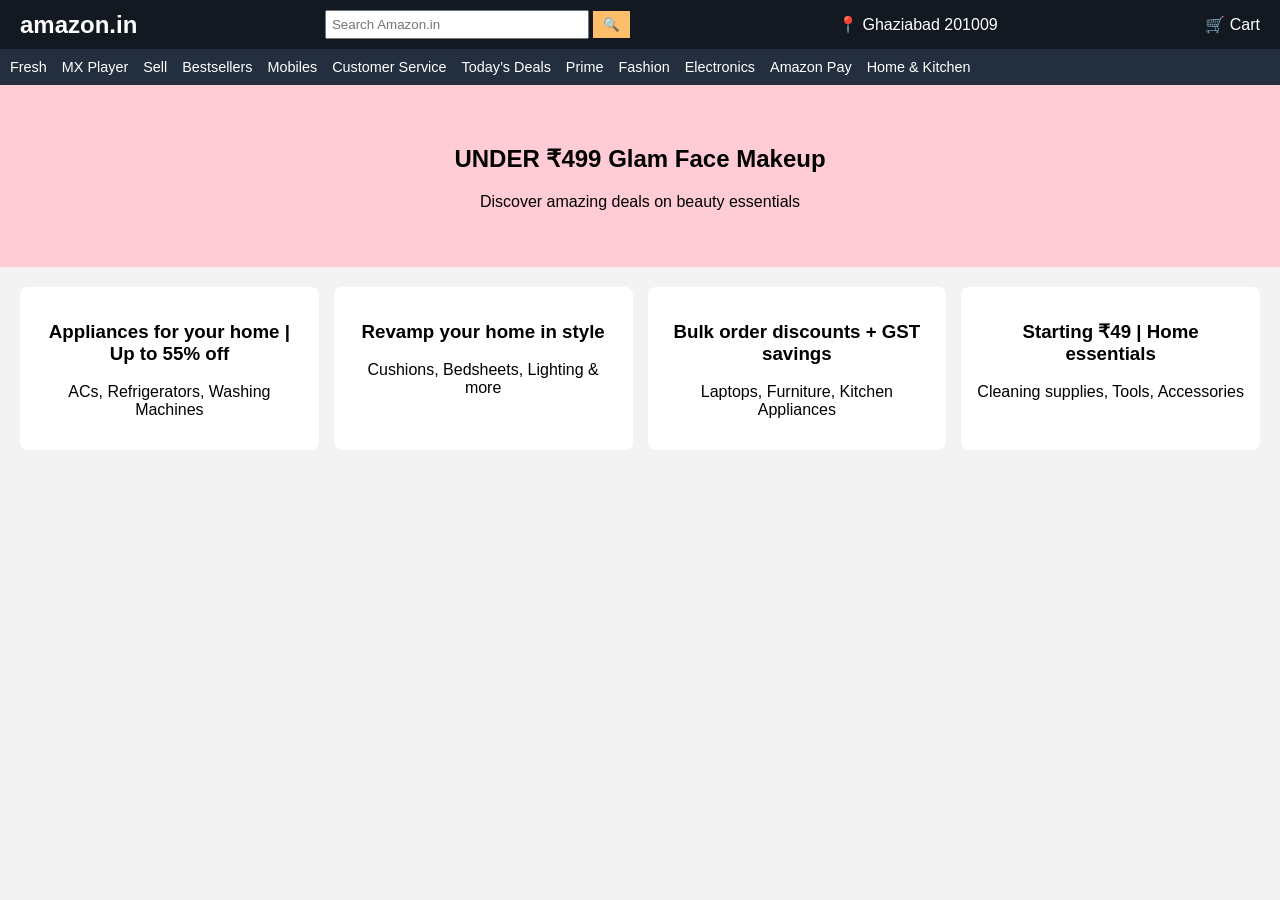
<file: amazon webpage/index.html>
<!DOCTYPE html>
<html lang="en">
<head>
  <meta charset="UTF-8">
  <meta name="viewport" content="width=device-width, initial-scale=1.0">
  <title>Amazon Clone Homepage</title>
  <link rel="stylesheet" href="style.css">
</head>
<body>
  <!-- Top Navigation -->
  <header class="navbar">
    <div class="logo">amazon.in</div>
    <div class="search-bar">
      <input type="text" id="searchInput" placeholder="Search Amazon.in">
      <button onclick="searchProduct()">🔍</button>
    </div>
    <div class="location">📍 Ghaziabad 201009</div>
    <div class="cart">🛒 Cart</div>
  </header>

  <!-- Category Links -->
  <nav class="categories">
    <a href="#">Fresh</a>
    <a href="#">MX Player</a>
    <a href="#">Sell</a>
    <a href="#">Bestsellers</a>
    <a href="#">Mobiles</a>
    <a href="#">Customer Service</a>
    <a href="#">Today’s Deals</a>
    <a href="#">Prime</a>
    <a href="#">Fashion</a>
    <a href="#">Electronics</a>
    <a href="#">Amazon Pay</a>
    <a href="#">Home & Kitchen</a>
  </nav>

  <!-- Hero Banner -->
  <section class="hero">
    <h1>UNDER ₹499 Glam Face Makeup</h1>
    <p>Discover amazing deals on beauty essentials</p>
  </section>

  <!-- Promotional Sections -->
  <section class="promo-grid">
    <div class="promo-card">
      <h3>Appliances for your home | Up to 55% off</h3>
      <p>ACs, Refrigerators, Washing Machines</p>
    </div>
    <div class="promo-card">
      <h3>Revamp your home in style</h3>
      <p>Cushions, Bedsheets, Lighting & more</p>
    </div>
    <div class="promo-card">
      <h3>Bulk order discounts + GST savings</h3>
      <p>Laptops, Furniture, Kitchen Appliances</p>
    </div>
    <div class="promo-card">
      <h3>Starting ₹49 | Home essentials</h3>
      <p>Cleaning supplies, Tools, Accessories</p>
    </div>
  </section>

  <script src="script.js"></script>
</body>
</html>
</file>
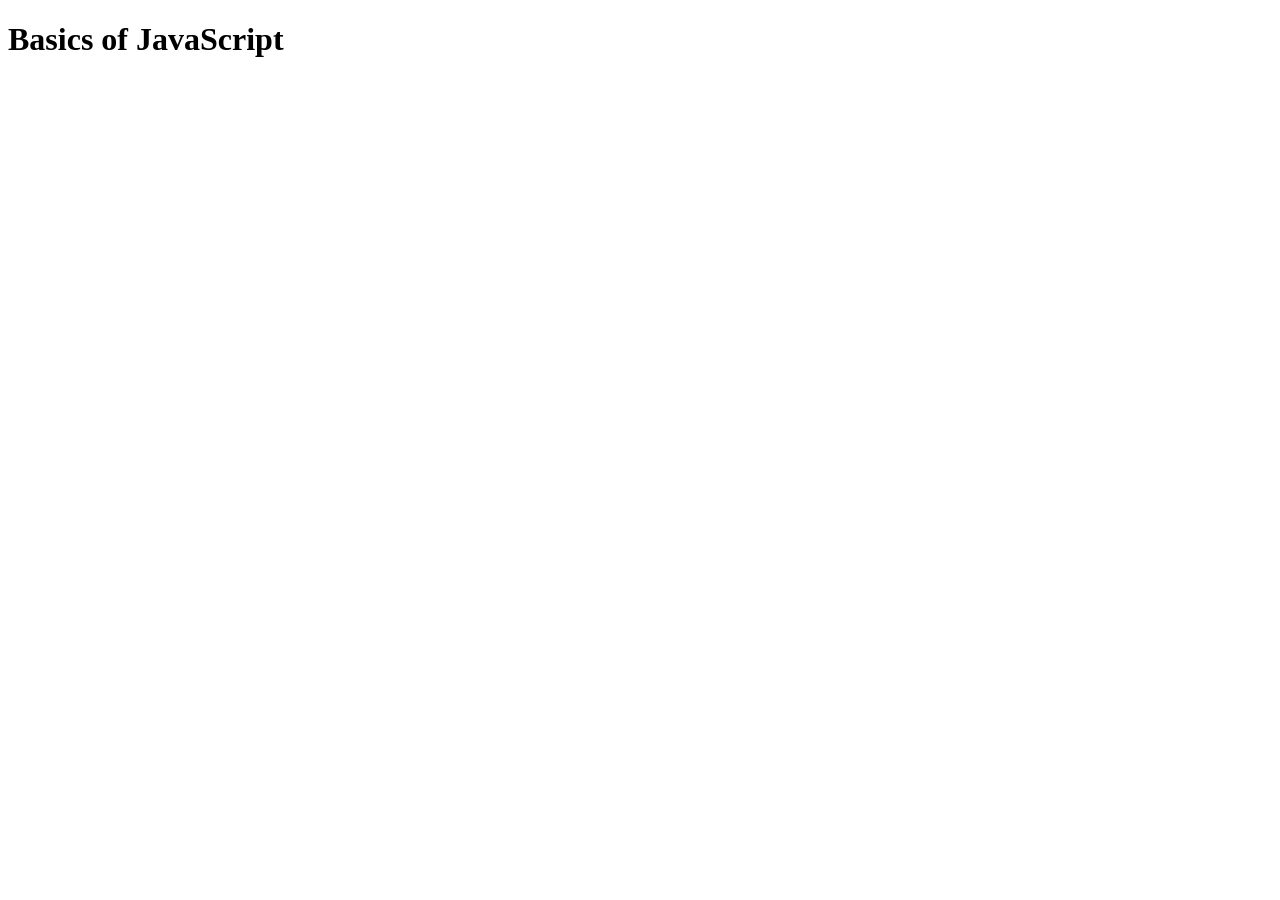
<file: basics/index.html>
<!DOCTYPE html>
<html lang="en">
    <head>
        <meta charset="UTF-8">
        <meta name="viewport" content="width=device-width, initial-scale=1.0">
        <title>Document</title>
    </head>
    <body>
       <h1>Basics of JavaScript</h1> 
        <script src="script.js"></script>
    </body>
</html>
</file>
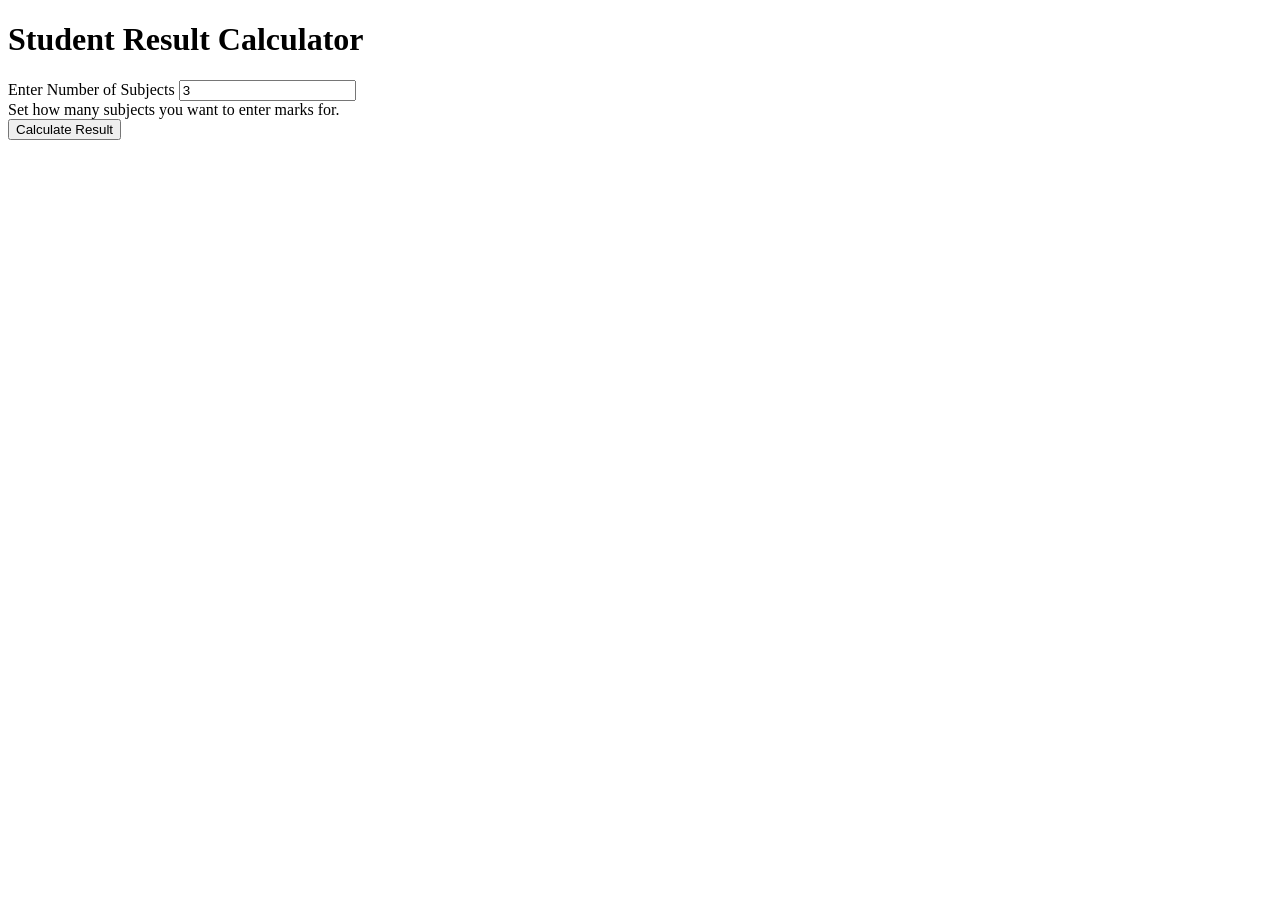
<file: exp1.html/index.html>
<!-- <html>
    <head>
        <title>Grade Calculator</title>
        <script src="script.js"></script>
<body>
    <h1>Grade Calculator</h1>
<h3>Enter the number of Subjects</h3>
<form action="#">
<input type="number" id="subjects" >
<button onclick="calulateResult()">Calculate result</button>
<div id="result"></div>

</form>
</body>
</html> -->

<!doctype html>
<html lang="en">
<head>
  <meta charset="utf-8" />
  <meta name="viewport" content="width=device-width,initial-scale=1" />
  <title>Student Result Calculator</title>
  <!-- <link rel="stylesheet" href="styles.css" /> -->
  <!-- <style>
    body { font-family: Arial, sans-serif; background:#f6f8fb; color:#222; padding:24px; }
    .card { max-width:520px; margin:40px auto; background:#fff; border-radius:8px; box-shadow:0 6px 18px rgba(20,30,60,0.08); padding:20px; }
    h1 { margin:0 0 12px; font-size:20px; }
    label { display:block; margin:12px 0 6px; font-weight:600; }
    input[type="number"] { width:100%; padding:10px; font-size:16px; border:1px solid #d7dbe0; border-radius:6px; box-sizing:border-box; }
    button { margin-top:12px; padding:10px 14px; font-size:16px; border:none; border-radius:6px; cursor:pointer; background:#2563eb; color:#fff; }
    .result { margin-top:18px; padding:14px; border-radius:6px; background:#f1f5ff; border:1px solid #dbeafe; }
    .muted { color:#6b7280; font-size:14px; }
    ul { padding-left:18px; margin:8px 0; }
  </style> -->
</head>
<body>
  <div class="card" role="region" aria-label="Student Result Calculator">
    <h1>Student Result Calculator</h1>

    <label for="numSubjects">Enter Number of Subjects</label>
    <input id="numSubjects" type="number" min="1" value="3" aria-describedby="numHelp" />

    <div id="numHelp" class="muted">Set how many subjects you want to enter marks for.</div>

    <button id="calcBtn" type="button">Calculate Result</button>

    <div id="output" class="result" hidden aria-live="polite">
      <div id="summary"></div>
      <div id="details" class="muted"></div>
    </div>
  </div>

  <script src="script.js"></script>
</body>
</html>
</file>
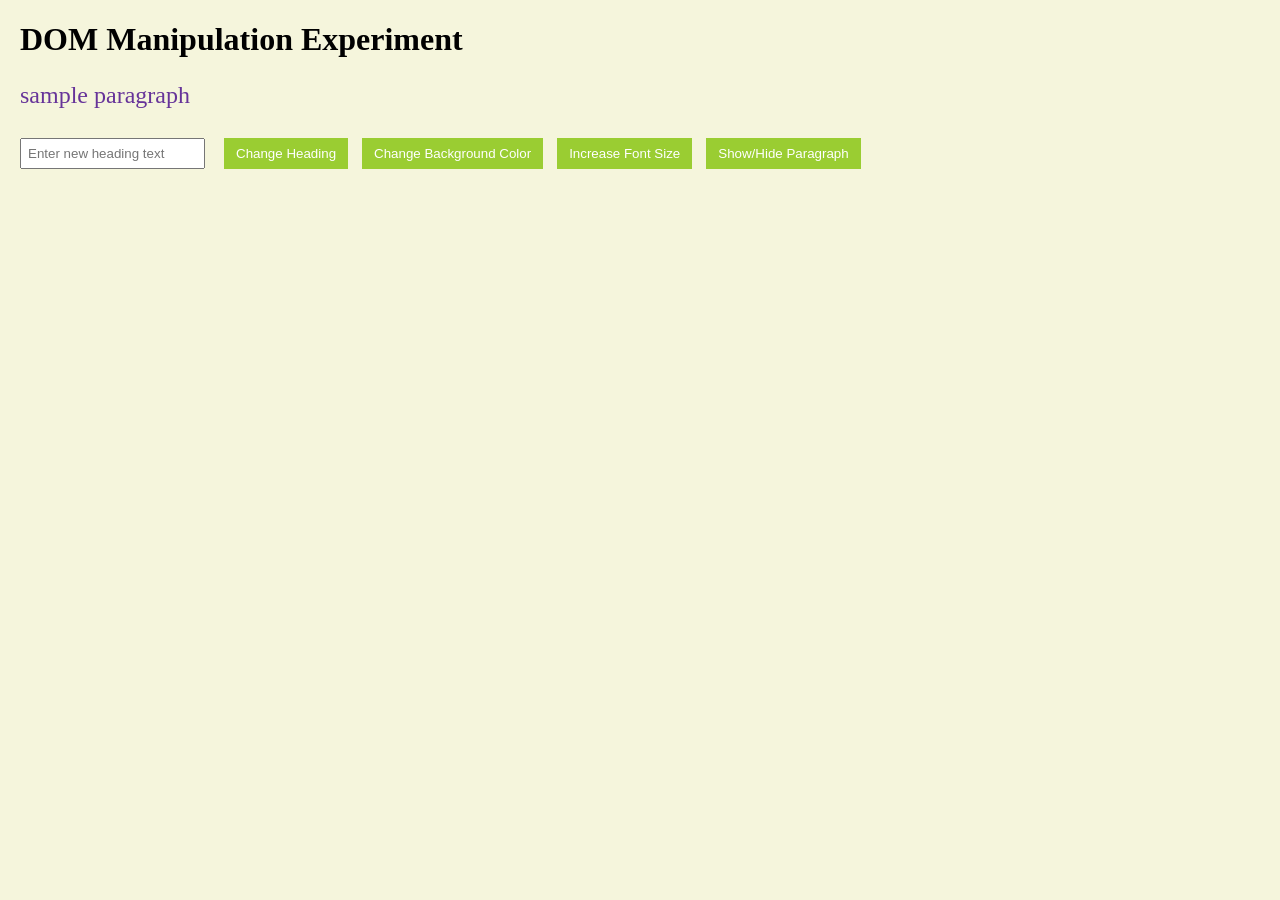
<file: practical-mt-1/index.html>
<!DOCTYPE html>
<html>
<head>
  <title>DOM Manipulation Experiment</title>
  <link rel="stylesheet" href="style.css">
</head>
<body>
  <h1 id="heading">DOM Manipulation Experiment</h1>
  <p id="paragraph">sample paragraph</p>

  <div class="controls">
    <input type="text" id="textInput" placeholder="Enter new heading text">
    <button id="changeHeadingBtn">Change Heading</button>
    <button id="bgColorBtn">Change Background Color</button>
    <button id="fontSizeBtn">Increase Font Size</button>
    <button id="toggleParaBtn">Show/Hide Paragraph</button>
  </div>

  <script src="script.js"></script>
</body>
</html>
</file>
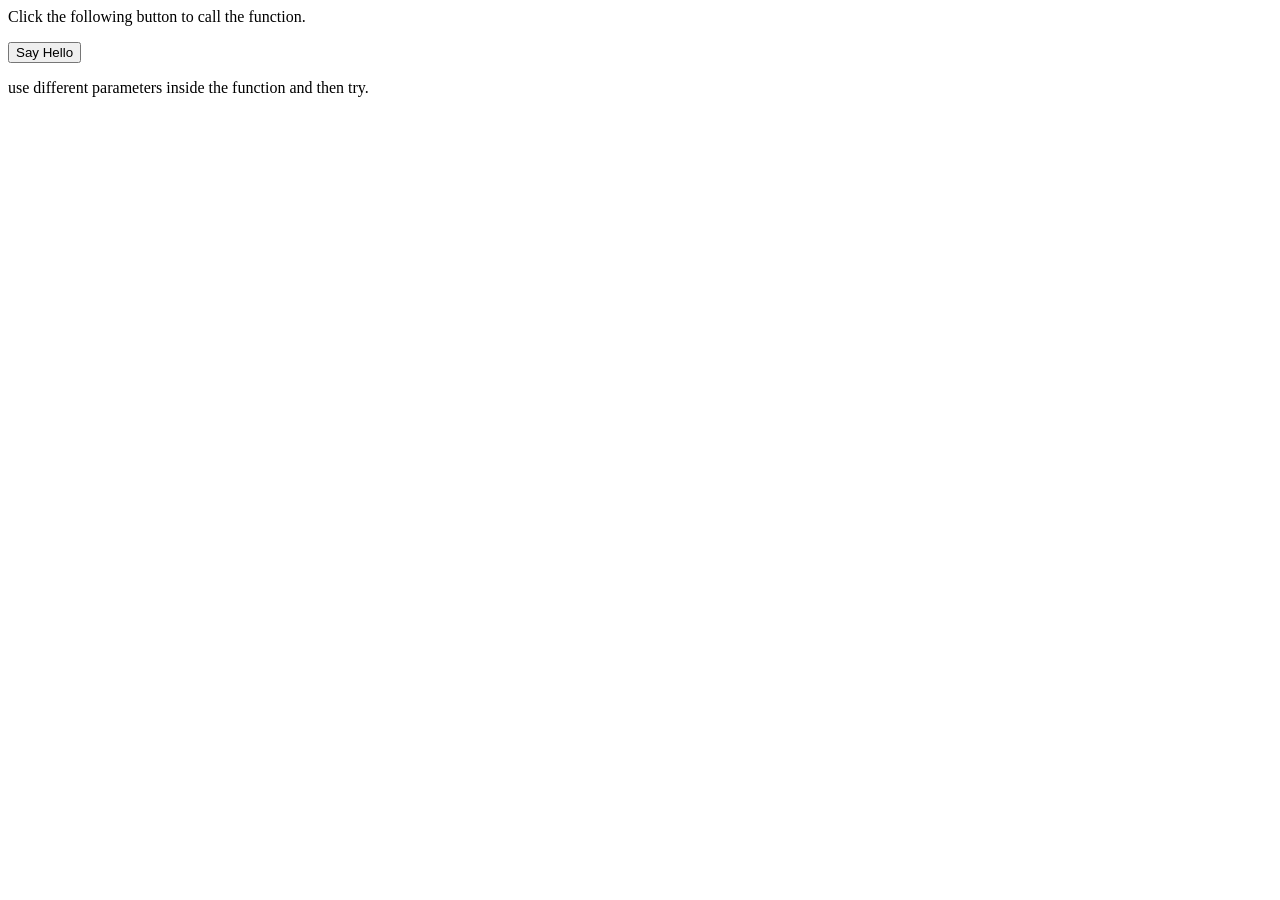
<file: f2.html>
</script>
</head>
<body>
<p>Click the following button to call the function.</p>
<form>
    <input type="button"  onclick="sayHello('Zara',7)" value="Say Hello">
</form>
<p>use different parameters inside the function and then try.</p>
</body></html>
</file>
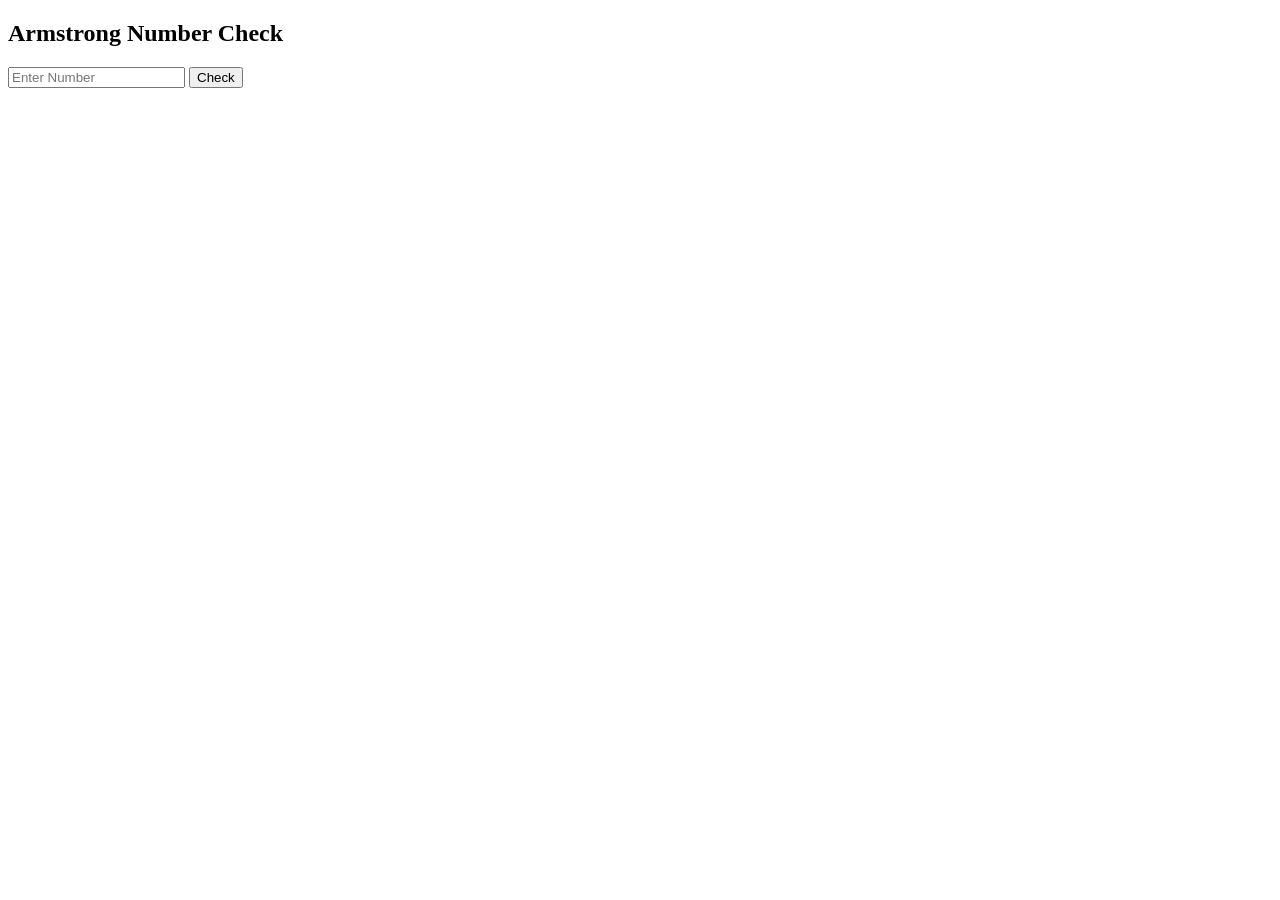
<file: webd-2_endterm_practicals.html>
<!DOCTYPE html>
<html>
<head>
    <title>Armstrong Number</title>
</head>
<body>

<h2>Armstrong Number Check</h2>

<input type="number" id="num" placeholder="Enter Number">

<button onclick="checkArmstrong()">Check</button>

<p id="result"></p>

<script>
function checkArmstrong() {

    let num = Number(document.getElementById("num").value);

    let temp = num;
    let sum = 0;

    while(temp > 0) {
        let digit = temp % 10;
        sum += digit * digit * digit;
        temp = parseInt(temp / 10);
    }

    if(sum == num) {
        document.getElementById("result").innerHTML =
        num + " is Armstrong Number";
    }
    else {
        document.getElementById("result").innerHTML =
        num + " is Not Armstrong Number";
    }
}
</script>

</body>
</html>
</file>
<file: amazon webpage/style.css>
body {
  margin: 0;
  font-family: Arial, sans-serif;
  background-color: #f3f3f3;
}

.navbar {
  display: flex;
  justify-content: space-between;
  align-items: center;
  background-color: #131921;
  color: white;
  padding: 10px 20px;
}

.logo {
  font-size: 1.5em;
  font-weight: bold;
}

.search-bar input {
  padding: 5px;
  width: 250px;
}

.search-bar button {
  padding: 6px 10px;
  background-color: #febd69;
  border: none;
  cursor: pointer;
}

.location, .cart {
  margin-left: 20px;
}

.categories {
  display: flex;
  flex-wrap: wrap;
  background-color: #232f3e;
  padding: 10px;
}

.categories a {
  color: white;
  margin-right: 15px;
  text-decoration: none;
  font-size: 0.9em;
}

.hero {
  text-align: center;
  padding: 40px;
  background-color: #ffccd5;
}

.promo-grid {
  display: grid;
  grid-template-columns: repeat(4, 1fr);
  gap: 15px;
  padding: 20px;
}

.promo-card {
  background: white;
  padding: 15px;
  border-radius: 8px;
  text-align: center;
  transition: transform 0.2s;
}

.promo-card:hover {
  transform: scale(1.05);
  box-shadow: 0 4px 8px rgba(0,0,0,0.2);
}
</file>
<file: practical-mt-1/style.css>
body {
  margin: 20px;
  background: beige;
  transition: background-color 0.5s ease;
}

h1 {

  color: black;
}

p {
  font-size: 24px;
  color:rebeccapurple;
}

.controls {
  margin-top: 20px;
}

button {
  margin: 5px;
  padding: 8px 12px;
  background: yellowgreen;
  color: white;
  border: none;
  cursor: pointer;
}

button:hover {
  background: #0056b3;
}

input {
  padding: 6px;
  margin-right: 10px;
}
</file>
